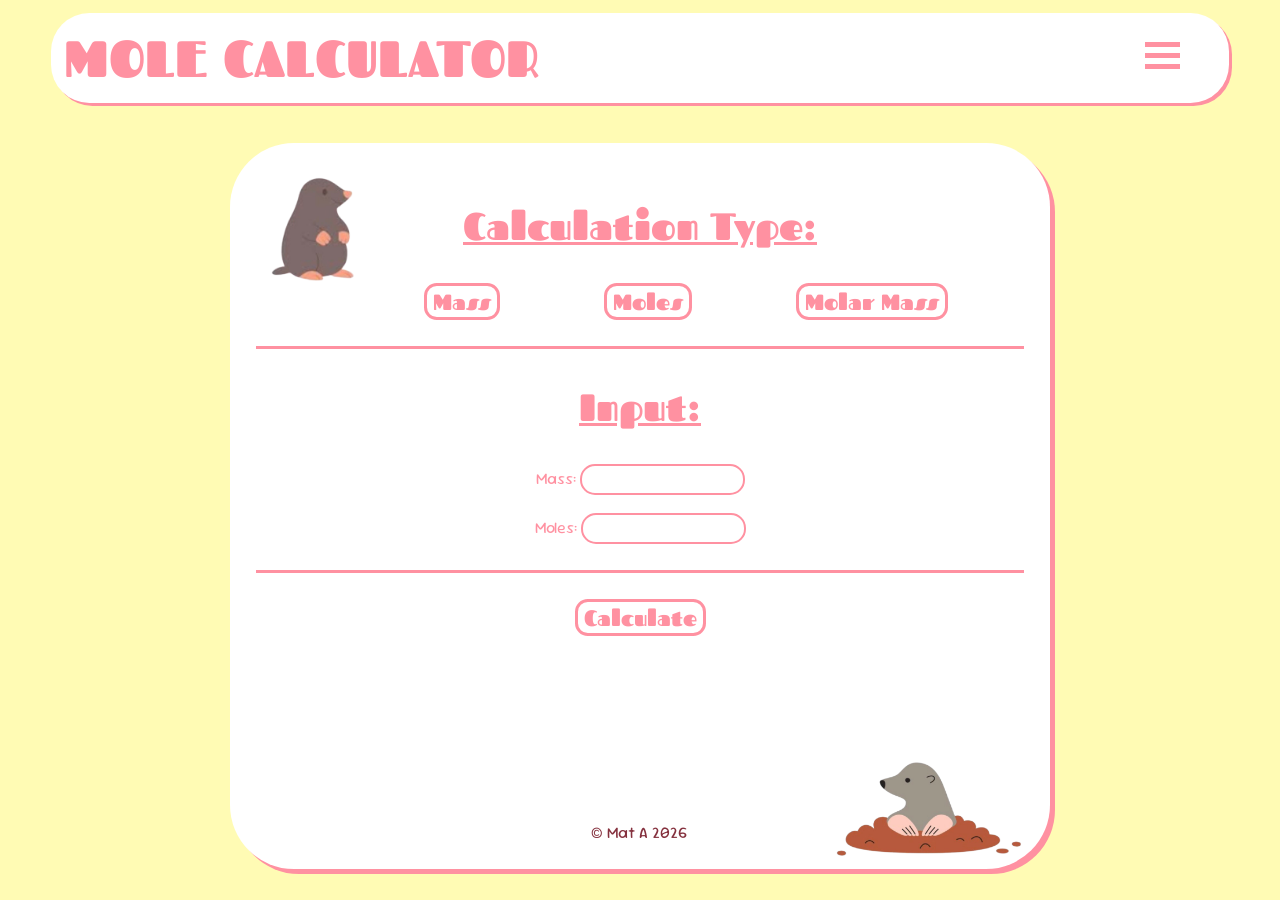
<file: index.html>
<!DOCTYPE html>
<head>
    <title>Mole Calculator</title>
    <link rel="stylesheet" href="style.css">
    <meta name="viewport" content="width=device-width, initial-scale=1.0">
    <link rel="preconnect" href="https://fonts.googleapis.com">
    <link rel="preconnect" href="https://fonts.gstatic.com" crossorigin>
    <link href="https://fonts.googleapis.com/css2?family=Fascinate&display=swap" rel="stylesheet">
    <link href="https://fonts.googleapis.com/css2?family=Sour+Gummy:ital,wght@0,100..900;1,100..900&display=swap" rel="stylesheet">
    <meta charset="UTF-8">
</head>
    <link rel="stylesheet" href="style.css">

    <body>
        <div id="hider"></div>
        <div id="header">
            <a href="index.html">MOLE CALCULATOR</a>
            <div class="menuWrapper">
                <div class="menuBar" onclick="menu(this)">
                <div class="bar1"></div>
                <div class="bar2"></div>
                <div class="bar3"></div>
            </div>
            <div id="sidenav">
                <a href="index.html">Mole Calculator</a>
                <a href="tutorial.html">How To Calculate Moles</a>
                <a href="number.html">What Are Moles?</a>
                <a href="stochio.html">Stochiometry</a>
                <a href="table.html">The Periodic Table</a>
            </div>
        </div>
        </div>
        <div class="main" id="home">

            <img id="moleT" src="images/moletwo.png">

            <h2 class="u">Calculation Type:</h2>


            <button class="blank">blanksace</button>
            <button class="mode" data-mode="mass">Mass</button>
            <button class="blank">blankspace</button>
            <button class="mode" data-mode="moles">Moles</button>
            <button class="blank">blankspace</button>
            <button class="mode" data-mode="molarMass">Molar Mass</button>

            <br><br>
            <hr>

            <h2 class="u">Input:</h2>

            <label id="label1" for="input1">Mass:</label>
            <input type="number" id="input1">

            <br><br>

            <label id="label2" for="input2">Moles:</label>
            <input type="number" id="input2">

            <br><br>
            <hr>
            <br>

            <button onclick="calculate()">Calculate</button>

            <br>
            
            <p id="output" style="color: #ff91a1;"> </p>

            <br><br>

            <img id="moleB" src="images/mole.png">
            <div id="footer">
                <p>© Mat A 2026</p>
            </div>
        </div>
        
        <script src="script.js"></script>
    </body>
</html>
</file>
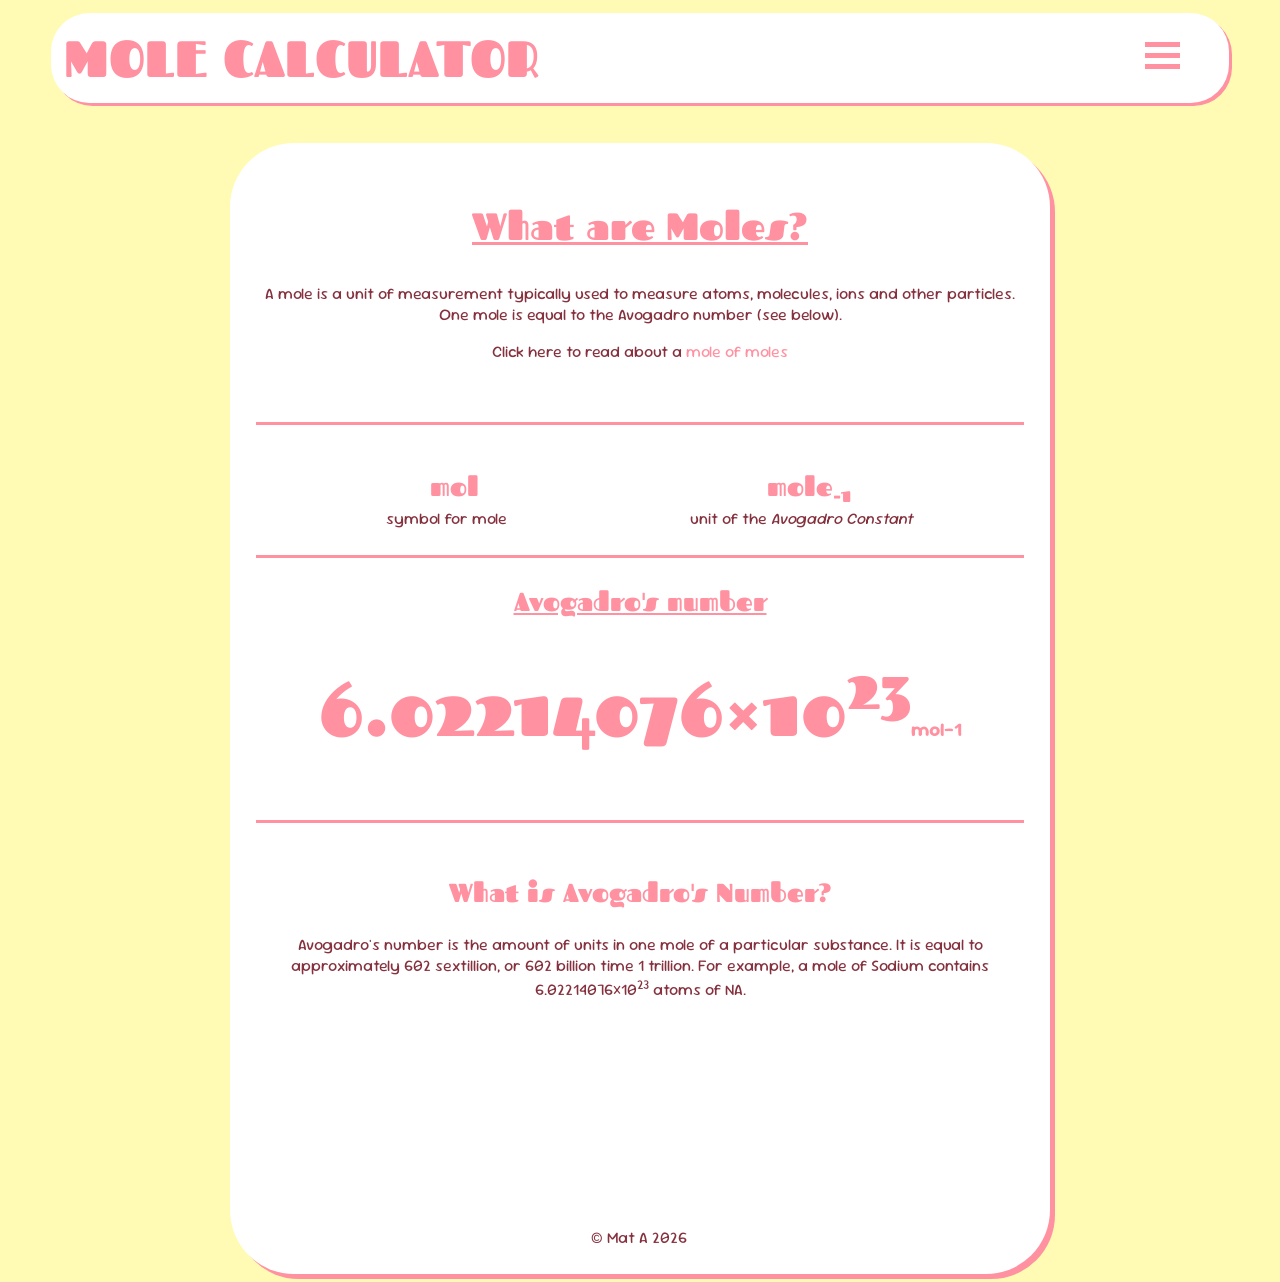
<file: number.html>
<!DOCTYPE html>
<head>
    <title>Mole Calculator</title>
    <link rel="stylesheet" href="style.css">
    <meta name="viewport" content="width=device-width, initial-scale=1.0">
    <link rel="preconnect" href="https://fonts.googleapis.com">
    <link rel="preconnect" href="https://fonts.gstatic.com" crossorigin>
    <link href="https://fonts.googleapis.com/css2?family=Fascinate&display=swap" rel="stylesheet">
    <link href="https://fonts.googleapis.com/css2?family=Sour+Gummy:ital,wght@0,100..900;1,100..900&display=swap" rel="stylesheet">
    <meta charset="UTF-8">
</head>
    <link rel="stylesheet" href="style.css">

    <body>

        <div id="hider"></div>
        <div id="header">
            <a href="index.html">MOLE CALCULATOR</a>
            <div class="menuWrapper">
                <div class="menuBar" onclick="menu(this)">
                <div class="bar1"></div>
                <div class="bar2"></div>
                <div class="bar3"></div>
            </div>
            <div id="sidenav">
                <a href="index.html">Mole Calculator</a>
                <a href="tutorial.html">How To Calculate Moles</a>
                <a href="number.html">What Are Moles?</a>
                <a href="stochio.html">Stochiometry</a>
                <a href="table.html">The Periodic Table</a>
            </div>
        </div>
        </div>
        <div class="main" id="avo">

            <h2 class="u">What are Moles?</h2>
            <p>A mole is a unit of measurement typically used to measure atoms, molecules, ions and other particles. One mole is equal to the Avogadro number (see below). </p>
            <p>Click here to read about a <a href="https://what-if.xkcd.com/4/" style="font-family: Sour Gummy; font-size: 1.25vw;">mole of moles</a></p>

            <br><br>
            <hr>
            <br><br>
            <h3 style='display:inline'>mol</h3><h3 style='display:inline; color: white;'>....................................</h3><h3 style='display:inline'>mole<sub>-1</sub></h3>
            <br>
            <p style='display:inline; color: white;'>.w.</p><p style="display: inline;">symbol for mole</p> <p style='display:inline; color: white;'>.wwwwwwwwwwwww.</p> <p style='display:inline'>unit of the <i>Avogadro Constant</i></p>

            <br><br>
            <hr>

            <h3 class="u"">Avogadro's number</h3>
            <h1 id="num" style='display:inline'>6.02214076×10<sup>23</sup></h1><h4 style='display:inline'>mol−1</h4>

            <br><br><br><br>
            <hr>
            <br>

            <h3>What is Avogadro's Number?</h3>
            <p>Avogadro's number is the amount of units in one mole of a particular substance. It is equal to approximately 602 sextillion, or 602 billion time 1 trillion. For example, a mole of Sodium contains 6.02214076×10<sup>23</sup> atoms of NA.</p>
        
            
            <div id="footer">
                <p>© Mat A 2026</p>
            </div>
        </div>
        
        <script src="script.js"></script>
    </body>
</html>
</file>
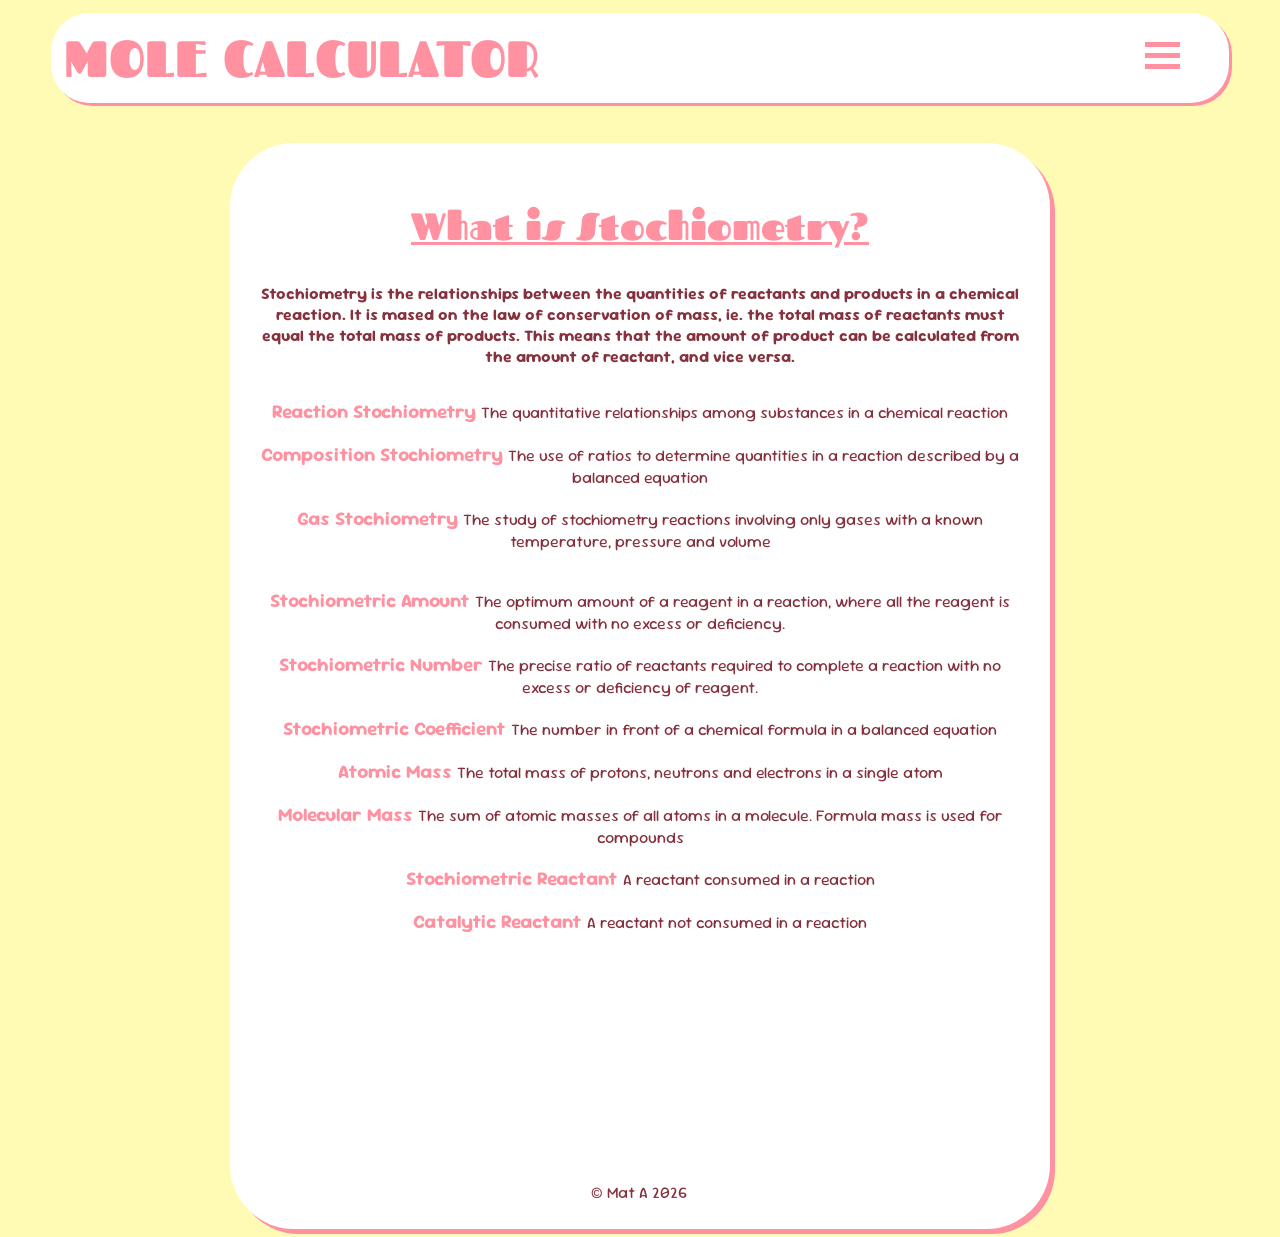
<file: stochio.html>
<!DOCTYPE html>
<head>
    <title>Mole Calculator</title>
    <link rel="stylesheet" href="style.css">
    <meta name="viewport" content="width=device-width, initial-scale=1.0">
    <link rel="preconnect" href="https://fonts.googleapis.com">
    <link rel="preconnect" href="https://fonts.gstatic.com" crossorigin>
    <link href="https://fonts.googleapis.com/css2?family=Fascinate&display=swap" rel="stylesheet">
    <link href="https://fonts.googleapis.com/css2?family=Sour+Gummy:ital,wght@0,100..900;1,100..900&display=swap" rel="stylesheet">
    <meta charset="UTF-8">
</head>
    <link rel="stylesheet" href="style.css">

    <body>
        <div id="hider"></div>
        <div id="header">
            <a href="index.html">MOLE CALCULATOR</a>
            <div class="menuWrapper">
                <div class="menuBar" onclick="menu(this)">
                <div class="bar1"></div>
                <div class="bar2"></div>
                <div class="bar3"></div>
            </div>
            <div id="sidenav">
                <a href="index.html">Mole Calculator</a>
                <a href="tutorial.html">How To Calculate Moles</a>
                <a href="number.html">What Are Moles?</a>
                <a href="stochio.html">Stochiometry</a>
                <a href="table.html">The Periodic Table</a>
            </div>
        </div>
        </div>
        <div class="main" id="stochio">

            <h2 class="u">What is Stochiometry?<h2>
            <p>Stochiometry is the relationships between the quantities of reactants and products in a chemical reaction. It is mased on the law of conservation of mass, ie. the total mass of reactants must equal the total mass of products. This means that the amount of product can be calculated from the amount of reactant, and vice versa.</p>
            <h4 style='display:inline'>Reaction Stochiometry   </h4><p style='display:inline'>The quantitative relationships among substances in a chemical reaction</p><br><br>
            <h4 style='display:inline'>Composition Stochiometry   </h4><p style='display:inline'>The use of ratios to determine quantities in a reaction described by a balanced equation</p><br><br>
            <h4 style='display:inline'>Gas Stochiometry   </h4><p style='display:inline'>The study of stochiometry reactions involving only gases with a known temperature, pressure and volume</p><br><br><br>
            <h4 style='display:inline'>Stochiometric Amount   </h4><p style='display:inline'>The optimum amount of a reagent in a reaction, where all the reagent is consumed with no excess or deficiency.</p><br><br>
            <h4 style='display:inline'>Stochiometric Number   </h4><p style='display:inline'>The precise ratio of reactants required to complete a reaction with no excess or deficiency of reagent.</p><br><br>
            <h4 style='display:inline'>Stochiometric Coefficient   </h4><p style='display:inline'>The number in front of a chemical formula in a balanced equation</p><br><br>      
            <h4 style='display:inline'>Atomic Mass   </h4><p style='display:inline'>The total mass of protons, neutrons and electrons in a single atom</p><br><br>
            <h4 style='display:inline'>Molecular Mass   </h4><p style='display:inline'>The sum of atomic masses of all atoms in a molecule. Formula mass is used for compounds</p><br><br>
            <h4 style='display:inline'>Stochiometric Reactant   </h4><p style='display:inline'>A reactant consumed in a reaction</p><br><br>     
            <h4 style='display:inline'>Catalytic Reactant   </h4><p style='display:inline'>A reactant not consumed in a reaction</p><br><br>         


            <div id="footer">
                <p>© Mat A 2026</p>
            </div>
        </div>
        
        <script src="script.js"></script>
    </body>
</html>
</file>
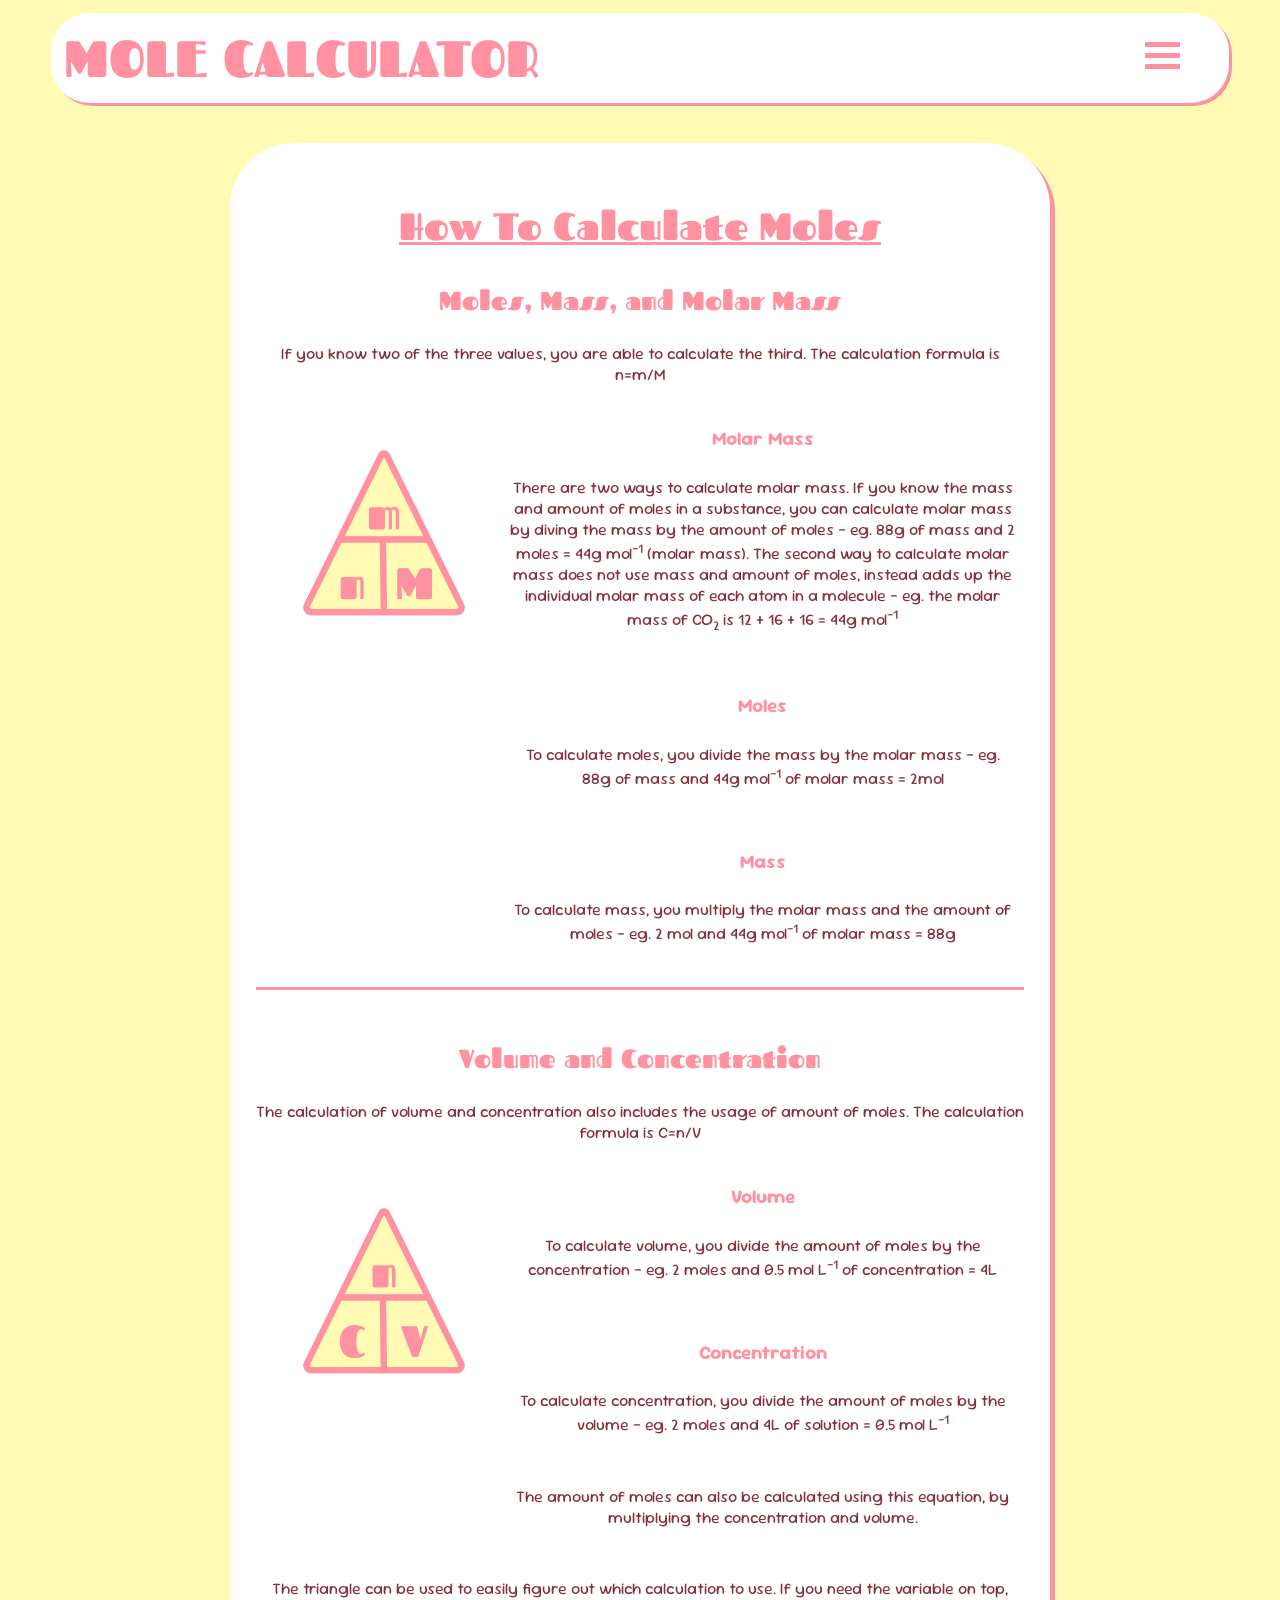
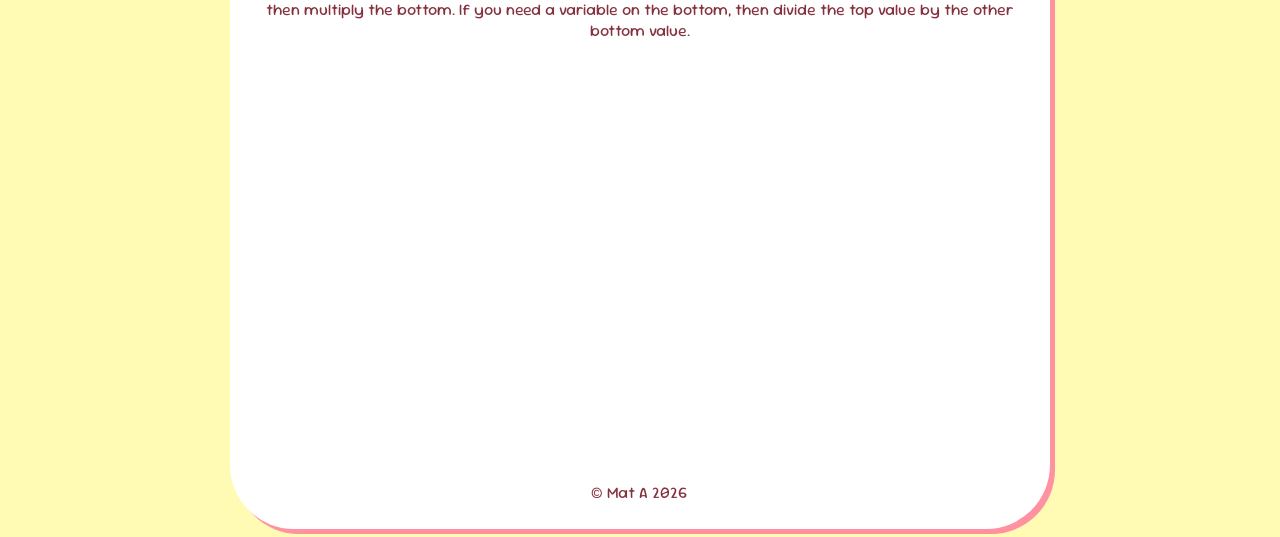
<file: tutorial.html>
<!DOCTYPE html>
<head>
    <title>Mole Calculator</title>
    <link rel="stylesheet" href="style.css">
    <meta name="viewport" content="width=device-width, initial-scale=1.0">
    <link rel="preconnect" href="https://fonts.googleapis.com">
    <link rel="preconnect" href="https://fonts.gstatic.com" crossorigin>
    <link href="https://fonts.googleapis.com/css2?family=Fascinate&display=swap" rel="stylesheet">
    <link href="https://fonts.googleapis.com/css2?family=Sour+Gummy:ital,wght@0,100..900;1,100..900&display=swap" rel="stylesheet">
    <meta charset="UTF-8">
</head>
    <link rel="stylesheet" href="style.css">

    <body>
        <div id="hider"></div>
        <div id="header">
            <a href="index.html">MOLE CALCULATOR</a>
            <div class="menuWrapper">
                <div class="menuBar" onclick="menu(this)">
                <div class="bar1"></div>
                <div class="bar2"></div>
                <div class="bar3"></div>
            </div>
            <div id="sidenav">
                <a href="index.html">Mole Calculator</a>
                <a href="tutorial.html">How To Calculate Moles</a>
                <a href="number.html">What Are Moles?</a>
                <a href="stochio.html">Stochiometry</a>
                <a href="table.html">The Periodic Table</a>
            </div>
        </div>
        </div>
        <div class="main" id="tut">

            <h2 style="text-decoration: underline;">How To Calculate Moles</h2>

<h3>Moles, Mass, and Molar Mass</h3>
<p>If you know two of the three values, you are able to calculate the third. The calculation formula is n=m/M</p>
<div class="column">
    <div class="left">
        <img src="images/M.png" style="width: 20vw;">
    </div>
    <div class="right">
        <h4>Molar Mass</h4>
        <p>There are two ways to calculate molar mass. If you know the mass and amount of moles in a substance, you can calculate molar mass by diving the mass by the amount of moles - eg. 88g of mass and 2 moles = 44g mol<sup>-1</sup> (molar mass). The second way to calculate molar mass does not use mass and amount of moles, instead adds up the individual molar mass of each atom in a molecule - eg. the molar mass of CO<sub>2</sub> is 12 + 16 + 16 = 44g mol<sup>-1</sup></p>
        <br>
        <h4>Moles</h4>
        <p>To calculate moles, you divide the mass by the molar mass - eg. 88g of mass and 44g mol<sup>-1</sup> of molar mass = 2mol</p>
        <br>
        <h4>Mass</h4>
        <p>To calculate mass, you multiply the molar mass and the amount of moles - eg. 2 mol and 44g mol<sup>-1</sup> of molar mass = 88g</p>
    </div>
</div>

<br>
<hr>
<br>
<h3>Volume and Concentration</h3>
<p>The calculation of volume and concentration also includes the usage of amount of moles. The calculation formula is C=n/V</p>

<div class="column">
    <div class="left">
        <img src="images/C.png" style="width: 20vw;">
    </div>
    <div class="right">
        <h4>Volume</h4>
        <p>To calculate volume, you divide the amount of moles by the concentration - eg. 2 moles and 0.5 mol L<sup>-1</sup> of concentration = 4L</p>
        <br>
        <h4>Concentration</h4>
        <p>To calculate concentration, you divide the amount of moles by the volume - eg. 2 moles and 4L of solution = 0.5 mol L<sup>-1</sup></p>
        <br>
        <p>The amount of moles can also be calculated using this equation, by multiplying the concentration and volume.</p>
    </div>
</div>
<br>
<p>The triangle can be used to easily figure out which calculation to use. If you need the variable on top, then multiply the bottom. If you need a variable on the bottom, then divide the top value by the other bottom value.</p>

            <div id="footer">
                <p>© Mat A 2026</p>
            </div>
        </div>
        
        <script src="script.js"></script>
    </body>
</html>
</file>
<file: style.css>
body {
    background-color: #fffbb4;
    justify-content: center;
    display: flex;
    align-items: center;
    flex-direction: column;
}

h1 {
    font-family: Fascinate;
    font-size: 4vw;
    color: #ff91a1;
    text-decoration: none;
}

a {
    font-family: Fascinate;
    font-size: 4vw;
    color: #ff91a1;
    text-decoration: none;

}

h2 {
    font-family: Fascinate;
    font-size: 3vw;
    color: #ff91a1;
}

label {
    font-family: Sour Gummy;
    font-size: 1.25vw;
    color: #ff91a1;
}


.main {
    margin-top: 15vh;
    width: 60vw;
    background-color: white;
    border-radius: 5vw;
    padding: 2vw;
    text-align: center;
    box-shadow: 5px 5px #ff91a1;
    position: relative;
}

#home {
    height: 75vh;
}

#avo {
    height: 120vh;
}

#table {
    width: 80vw;
    height: 90vw;
}

#stochio {
    height: 115vh;
}

#tut {
    height: 215vh;
}

#header {
    width: 90vw;
    height: 10vh;
    background-color: white;
    display: flex;
    justify-content: space-between; /* Move menuBar to the right */
    align-items: center;
    padding-left: 1vw;
    padding-right: 1vw;
    border-radius: 3vw;
    box-shadow: 3px 3px #ff91a1;
    position: fixed;
    top: 1vw;
    z-index: 30;
}

#header h1 {
    padding-left: 1.5vw;
}

.menuBar {
      display: inline-block;
      cursor: pointer;
      position: relative;
      z-index: 2;
      padding: 10px;
}

.bar1, .bar2, .bar3 {
      width: 35px;
      height: 5px;
      transition: 0.4s;
      background-color: #ff91a1;
      margin: 6px 0;
      margin-right: 2vw;
}


.change .bar1 {
      transform: translate(0, 11px) rotate(-45deg);
}

.change .bar2 {
      opacity: 0;
}

.change .bar3 {
      transform: translate(0, -11px) rotate(45deg);
      background-color: #ff91a1;
}

#sidenav {
    display: none;
    position: absolute;
    top: 100%;
    right: 0;
    background-color: #ffffff;
    min-width: 200px;
    border-radius: 10px;
    box-shadow: 0px 8px 16px #ff91a1;
    padding: 10px 0;
    z-index: 45;
}

#sidenav a {
    display: block;
    padding: 10px 15px;
    text-decoration: none;
    font-size: 1.5vw;
    font-family: Sour Gummy;
    color: #ff91a1;
}

#sidenav a:hover {
    background-color: #fffbb4;
}

.menuWrapper {
    position: relative;
}


button {
    background-color: white;
    border: solid #ff91a1;
    border-radius: 1vw;
    font-family: Fascinate;
    font-size: 1.75vw;
    color: #ff91a1;
}

button:hover {
    cursor: pointer;
}

.blank {
    background-color: white;
    color: white;
    border-color: white;
    border-radius: 1vw;
    font-family: Fascinate;
    font-size: 1vw;
}

.mode.active {
    background-color: #fffbb4;
}

input::placeholder {
    color: #aaa;
}

hr {
    height: 3px;
    border-width: 0;
    color:#fffbb4;
    background-color:#ff91a1
}

p {
    font-family: Sour Gummy;
    font-size: 1.25vw;
    color: #85313e;
}

input {
    font-family: Sour Gummy;
    font-size: 1vw;
    padding: 5px;
    border: 2px solid #ff91a1;
    border-radius: 15px;
}

input:focus {
    outline: none;
    box-shadow: 0 0 5px #ff91a1;
}

#footer {
    position: absolute;
    bottom: 10px;
    left: 44%;
    color: #ff91a1;
}


#moleB {
    position: absolute;
    bottom: 10px;
    right: 25px;
    width: 15vw;
    z-index: 45;
}

#moleT {
    position: absolute;
    top: 10px;
    left: 20px;
    width: 10vw;
    z-index: 45;
}

#num {
    font-size: 6vw;
}

.u {
    text-decoration: underline #ff91a1;
}

h3 {
    font-family: Fascinate;
    font-size: 2vw;
    color: #ff91a1;
}

h4 {
    font-family: Sour Gummy;
    font-size: 1.5vw;
    color: #ff91a1;
}


#hider {
    width: 100%;
    height: 10vh;
    top: 0;
    background-color: #fffbb4;
    z-index: 20;
    position: fixed;
    display: flex;
}

.column {
  display: flex;
}

.left {
  width: 33%;
}

.right {
  width: 66%;
}
</file>
